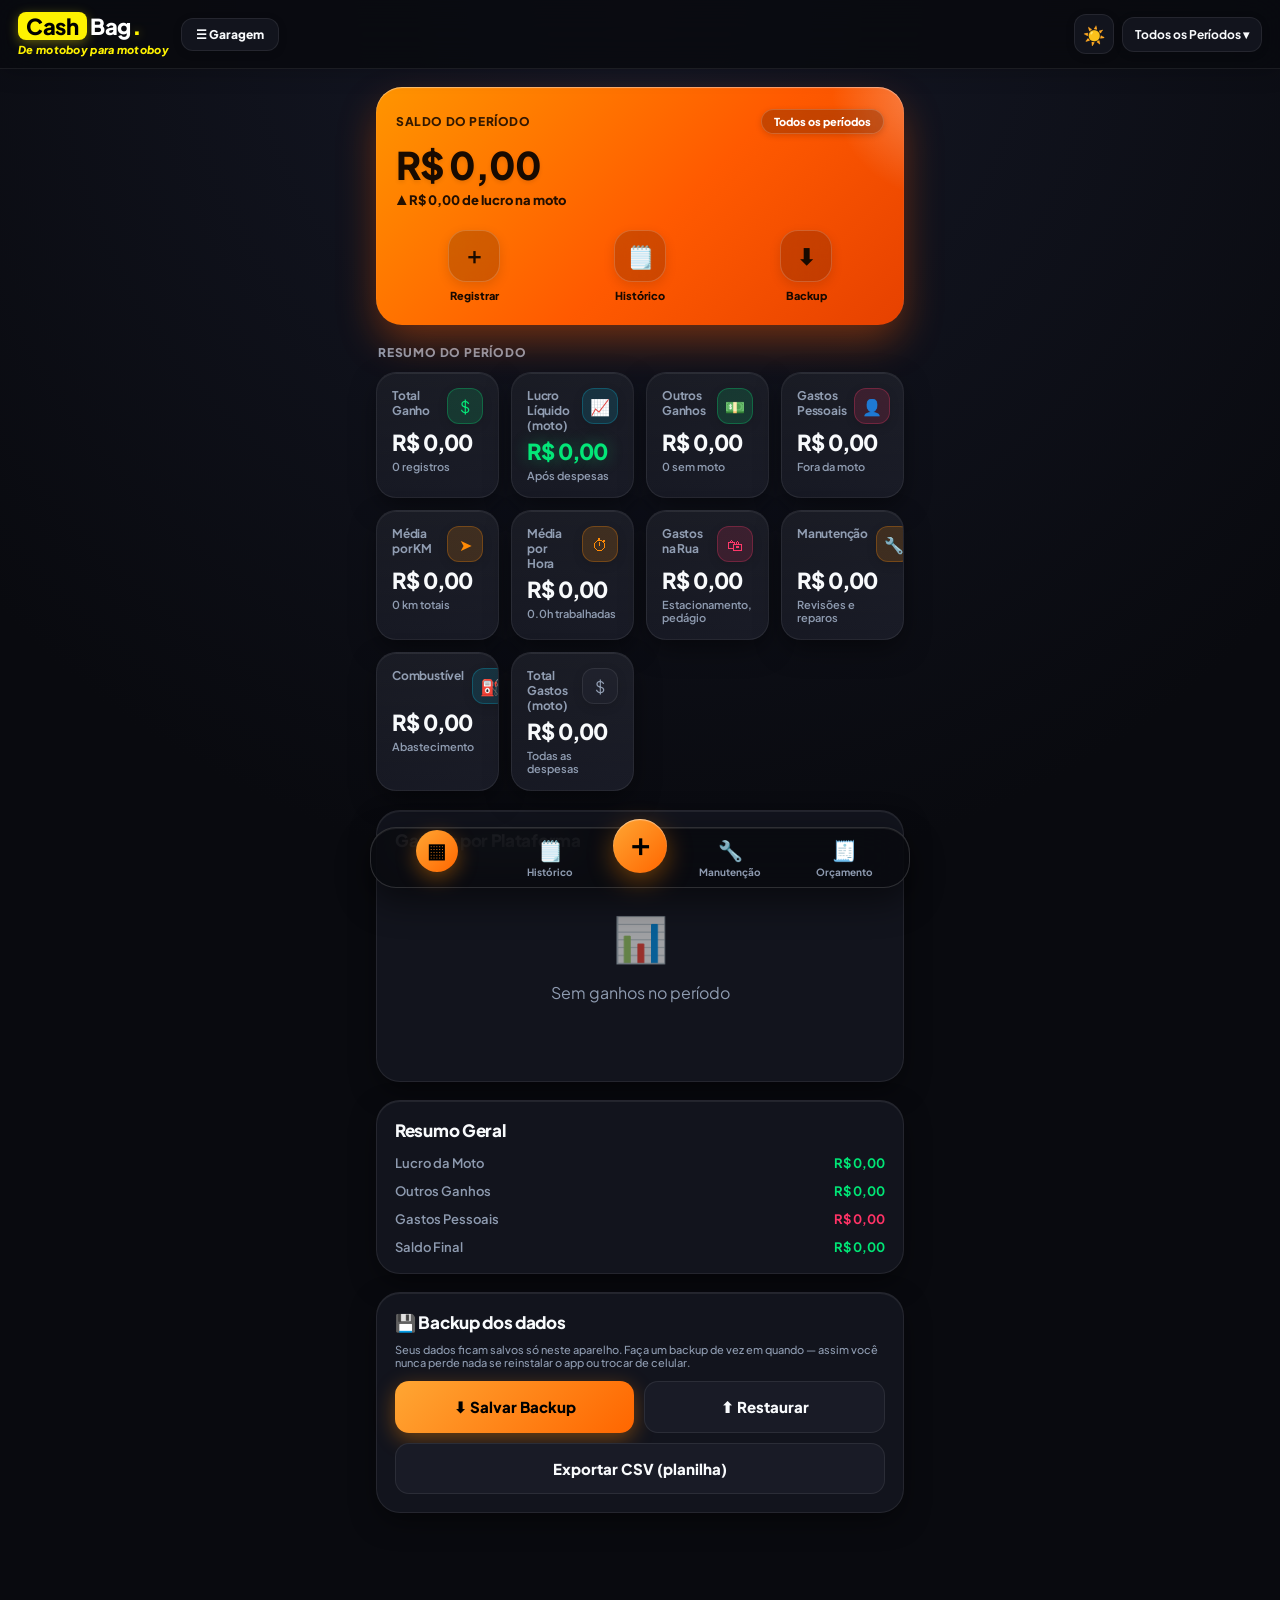
<file: index.html>
<!DOCTYPE html>
<html lang="pt-BR">
<head>
  <meta charset="UTF-8" />
  <meta name="viewport" content="width=device-width, initial-scale=1.0, maximum-scale=1.0, user-scalable=no, viewport-fit=cover" />
  <meta name="theme-color" content="#000000" />
  <meta name="apple-mobile-web-app-capable" content="yes" />
  <meta name="apple-mobile-web-app-status-bar-style" content="black" />
  <meta name="apple-mobile-web-app-title" content="CashBag" />
  <meta name="description" content="Motoboy Dashboard — controle de gastos da moto, ganhos, manutenção e orçamentos. Funciona offline." />
  <link rel="manifest" href="manifest.webmanifest" />
  <link rel="apple-touch-icon" href="icons/apple-touch-icon.png" />
  <link rel="icon" type="image/png" href="icons/icon-192.png" />
  <link rel="preconnect" href="https://fonts.googleapis.com">
  <link rel="preconnect" href="https://fonts.gstatic.com" crossorigin>
  <link href="https://fonts.googleapis.com/css2?family=Plus+Jakarta+Sans:wght@400;500;600;700;800;900&display=swap" rel="stylesheet">
  <link rel="stylesheet" href="css/style.css" />
  <title>CashBag — Motoboy Dashboard</title>
</head>
<body>
  <!-- Topo / cabeçalho do app -->
  <header class="app-header">
    <div class="header-left">
      <div class="brand" id="brandBtn" role="button" tabindex="0" title="Ir para o Painel">
        <div class="logohub">
          <span class="cash cash-box">Cash</span><span class="bag bag-text">Bag</span><span class="logo-dot">.</span>
        </div>
        <span class="brand-sub">De motoboy para motoboy</span>
      </div>
      <button id="menuBtn" class="menu-btn" type="button" aria-label="Abrir Garagem">☰ Garagem</button>
    </div>
    <div class="header-actions">
      <button id="themeBtn" class="icon-btn" type="button" aria-label="Alternar tema">🌙</button>
      <button id="periodoBtn" class="periodo-btn" type="button">
        <span id="periodoLabel">Todos os Períodos</span> ▾
      </button>
    </div>
  </header>

  <!-- Conteúdo das telas -->
  <main id="view" class="view"></main>

  <!-- Navegação inferior (mobile) -->
  <nav class="tabbar">
    <span class="tab-indicator"></span>
    <button class="tab active" data-route="painel">
      <span class="tab-ico">▦</span><span>Painel</span>
    </button>
    <button class="tab" data-route="historico">
      <span class="tab-ico">🗒️</span><span>Histórico</span>
    </button>
    <button class="tab tab-add" data-route="novo">
      <span class="tab-add-circle">＋</span>
    </button>
    <button class="tab" data-route="manutencao">
      <span class="tab-ico">🔧</span><span>Manutenção</span>
    </button>
    <button class="tab" data-route="orcamento">
      <span class="tab-ico">🧾</span><span>Orçamento</span>
    </button>
  </nav>

  <!-- Container de modais / toasts -->
  <div id="modalRoot"></div>
  <div id="toast" class="toast"></div>

  <script src="js/app.js"></script>
</body>
</html>
</file>
<file: css/style.css>
/* ===== CashBag — Motoboy Dashboard ===== */
/* Estética moderna, fluida e de alto contraste (sem tons pastéis) */
@import url('https://fonts.googleapis.com/css2?family=Plus+Jakarta+Sans:wght@400;500;600;700;800;900&display=swap');

:root {
  /* Cores vibrantes e saturadas (Ultra-modern / Cyber-Fintech) */
  --accent: #FF8800;
  --accent-light: #FFA633;
  --accent-press: #E66A00;
  --accent-gradient: linear-gradient(135deg, #FFA633 0%, #FF6600 100%);
  --accent-bg: rgba(255, 136, 0, 0.16);
  --accent-glow: rgba(255, 136, 0, 0.4);

  --green: #00E676;
  --green-light: #69F0AE;
  --green-gradient: linear-gradient(135deg, #00E676 0%, #00B359 100%);
  --green-bg: rgba(0, 230, 118, 0.14);
  --green-glow: rgba(0, 230, 118, 0.35);

  --red: #FF3366;
  --red-light: #FF6688;
  --red-gradient: linear-gradient(135deg, #FF3366 0%, #D81B60 100%);
  --red-bg: rgba(255, 51, 102, 0.14);
  --red-glow: rgba(255, 51, 102, 0.35);

  --blue: #00B4D8;
  --blue-gradient: linear-gradient(135deg, #38BDF8 0%, #0284C7 100%);
  --blue-bg: rgba(0, 180, 216, 0.14);
  --blue-glow: rgba(0, 180, 216, 0.35);

  --purple: #A855F7;
  --purple-bg: rgba(168, 85, 247, 0.14);

  /* Superfícies DARK — Preto Obsidian profundo e translúcido */
  --bg: #090A0F;
  --bg-gradient: radial-gradient(circle at 50% 0%, #151826 0%, #090A0F 80%);
  --bg-header: rgba(9, 10, 15, 0.85);
  --card: #12141D;
  --card-2: #191B26;
  --card-highlight: rgba(255, 255, 255, 0.05);
  --card-shadow: 0 10px 28px -4px rgba(0, 0, 0, 0.5), inset 0 1px 0 rgba(255, 255, 255, 0.07);
  --card-shadow-hover: 0 16px 36px -4px rgba(0, 0, 0, 0.65), 0 0 20px rgba(255, 136, 0, 0.12), inset 0 1px 0 rgba(255, 255, 255, 0.12);

  --ink: #F8FAFC;
  --muted: #8E9BB0;
  --line: rgba(255, 255, 255, 0.08);
  --line-strong: rgba(255, 255, 255, 0.15);

  --radius: 18px;
  --radius-sm: 12px;
  --radius-lg: 24px;
  --safe-top: env(safe-area-inset-top, 0px);
  --safe-bottom: env(safe-area-inset-bottom, 0px);
  
  /* Curvas físicas para animações fluidas */
  --spring: cubic-bezier(0.34, 1.4, 0.64, 1);
  --smooth: cubic-bezier(0.16, 1, 0.3, 1);
}

[data-theme="light"] {
  --accent: #FF7700;
  --accent-light: #FF9433;
  --accent-press: #E66000;
  --accent-gradient: linear-gradient(135deg, #FF9433 0%, #FF6000 100%);
  --accent-bg: rgba(255, 119, 0, 0.12);
  --accent-glow: rgba(255, 119, 0, 0.25);

  --green: #059669;
  --green-light: #10B981;
  --green-gradient: linear-gradient(135deg, #10B981 0%, #059669 100%);
  --green-bg: rgba(16, 185, 129, 0.12);
  --green-glow: rgba(16, 185, 129, 0.25);

  --red: #E11D48;
  --red-light: #F43F5E;
  --red-gradient: linear-gradient(135deg, #F43F5E 0%, #BE123C 100%);
  --red-bg: rgba(225, 29, 72, 0.1);
  --red-glow: rgba(225, 29, 72, 0.25);

  --blue: #0284C7;
  --blue-gradient: linear-gradient(135deg, #0EA5E9 0%, #0369A1 100%);
  --blue-bg: rgba(2, 132, 199, 0.1);
  --blue-glow: rgba(2, 132, 199, 0.25);

  --bg: #F3F5F9;
  --bg-gradient: radial-gradient(circle at 50% 0%, #FFFFFF 0%, #F3F5F9 85%);
  --bg-header: rgba(255, 255, 255, 0.88);
  --card: #FFFFFF;
  --card-2: #F8FAFC;
  --card-highlight: rgba(0, 0, 0, 0.02);
  --card-shadow: 0 8px 24px -4px rgba(15, 23, 42, 0.08), inset 0 1px 0 rgba(255, 255, 255, 1);
  --card-shadow-hover: 0 14px 32px -4px rgba(15, 23, 42, 0.14), 0 0 20px rgba(255, 119, 0, 0.12);

  --ink: #0B132B;
  --muted: #5A6A85;
  --line: rgba(0, 0, 0, 0.08);
  --line-strong: rgba(0, 0, 0, 0.15);
}

/* Reset & Base */
* {
  box-sizing: border-box;
  -webkit-tap-highlight-color: transparent;
}
html, body {
  margin: 0;
  padding: 0;
}
body {
  font-family: 'Plus Jakarta Sans', -apple-system, BlinkMacSystemFont, "Segoe UI", Roboto, sans-serif;
  background: var(--bg);
  background-image: var(--bg-gradient);
  background-attachment: fixed;
  color: var(--ink);
  -webkit-font-smoothing: antialiased;
  -moz-osx-font-smoothing: grayscale;
  padding-bottom: calc(96px + var(--safe-bottom));
  transition: background .25s ease, color .25s ease;
  min-height: 100vh;
}
button {
  font-family: inherit;
  cursor: pointer;
  border: none;
  background: none;
  color: inherit;
  user-select: none;
}
input, select, textarea {
  font-family: inherit;
  font-size: 16px; /* evita zoom no iOS */
}

/* ---- Header / Logo CashBag ---- */
.app-header {
  position: sticky;
  top: 0;
  z-index: 25;
  display: flex;
  align-items: center;
  justify-content: space-between;
  gap: 10px;
  padding: calc(12px + var(--safe-top)) 18px 12px;
  background: var(--bg-header);
  backdrop-filter: blur(20px);
  -webkit-backdrop-filter: blur(20px);
  border-bottom: 1px solid var(--line);
  box-shadow: 0 4px 20px rgba(0, 0, 0, 0.2);
  transition: background .2s, border-color .2s;
}
.header-left {
  display: flex;
  align-items: center;
  gap: 12px;
  min-width: 0;
}
.brand {
  display: flex;
  flex-direction: column;
  gap: 2px;
  min-width: 0;
  cursor: pointer;
  user-select: none;
  transition: transform .2s var(--spring), opacity .2s ease;
}
.brand:hover {
  transform: translateY(-1px);
  opacity: 0.95;
}
.brand:active {
  transform: scale(0.96);
}
.logohub {
  display: inline-flex;
  align-items: center;
  gap: 0;
  font-weight: 900;
  font-size: 22px;
  line-height: 1;
  letter-spacing: -0.4px;
}
.logohub .cash-box, .logohub .cash {
  background: #FEF200;
  color: #000000;
  padding: 3px 8px;
  border-radius: 8px;
  font-weight: 900;
  letter-spacing: -0.3px;
  box-shadow: 0 3px 12px rgba(254, 242, 0, 0.35);
  display: inline-flex;
  align-items: center;
  justify-content: center;
}
.logohub .bag-text, .logohub .bag {
  color: #FFFFFF;
  font-weight: 900;
  letter-spacing: -0.3px;
  margin-left: 3px;
  transition: color .2s;
}
[data-theme="light"] .logohub .bag-text, [data-theme="light"] .logohub .bag {
  color: #0B132B;
}
.logohub .logo-dot {
  color: #FEF200;
  font-weight: 900;
  font-size: 24px;
  line-height: 0.8;
  margin-left: 1px;
  text-shadow: 0 0 10px rgba(254, 242, 0, 0.45);
}
.brand-sub {
  font-size: 11px;
  color: #FEF200;
  font-weight: 800;
  font-style: italic;
  letter-spacing: 0.3px;
  margin-top: 1px;
}
[data-theme="light"] .brand-sub {
  color: #D97706;
}
.menu-btn {
  display: inline-flex;
  align-items: center;
  gap: 6px;
  background: var(--card);
  border: 1px solid var(--line);
  border-radius: 12px;
  padding: 8px 14px;
  font-size: 12px;
  font-weight: 800;
  color: var(--ink);
  box-shadow: 0 2px 8px rgba(0, 0, 0, 0.15);
  transition: transform .22s var(--spring), border-color .22s ease, box-shadow .22s ease;
}
.menu-btn:hover {
  border-color: var(--accent);
  color: var(--accent);
  transform: translateY(-1px);
  box-shadow: 0 4px 14px var(--accent-bg);
}
.menu-btn:active {
  transform: scale(0.94);
}

.header-actions {
  display: flex;
  align-items: center;
  gap: 8px;
  flex: none;
}
.icon-btn {
  width: 40px;
  height: 40px;
  border-radius: 12px;
  border: 1px solid var(--line);
  background: var(--card);
  font-size: 18px;
  display: grid;
  place-items: center;
  box-shadow: 0 2px 8px rgba(0, 0, 0, 0.15);
  transition: transform .22s var(--spring), border-color .22s ease;
}
.icon-btn:hover {
  border-color: var(--accent);
  transform: scale(1.06);
}
.icon-btn:active {
  transform: scale(0.92);
}
.periodo-btn {
  background: var(--card);
  border: 1px solid var(--line);
  border-radius: 12px;
  padding: 9px 12px;
  font-size: 12px;
  font-weight: 700;
  color: var(--ink);
  white-space: nowrap;
  box-shadow: 0 2px 8px rgba(0, 0, 0, 0.15);
  transition: transform .22s var(--spring), border-color .22s ease;
}
.periodo-btn:hover {
  border-color: var(--accent);
  transform: translateY(-1px);
}
.periodo-btn:active {
  transform: scale(0.95);
}

/* ---- View ---- */
.view {
  padding: 18px 16px 28px;
  max-width: 560px;
  margin: 0 auto;
}
.view.enter {
  animation: viewEnter .36s var(--spring);
}
@keyframes viewEnter {
  from {
    opacity: 0;
    transform: translateX(var(--enter-x, 20px)) scale(0.98);
  }
  to {
    opacity: 1;
    transform: none;
  }
}
.page-title {
  font-size: 28px;
  font-weight: 900;
  letter-spacing: -0.8px;
  margin: 4px 0 2px;
}
.page-sub {
  color: var(--muted);
  font-size: 13px;
  font-weight: 500;
  margin: 0 0 18px;
}

/* ---- Hero Card (Destaque Principal) ---- */
.hero {
  position: relative;
  background: linear-gradient(135deg, #FF9500 0%, #FF5A00 55%, #E64100 100%);
  border-radius: 26px;
  padding: 22px 20px 22px;
  color: #180A00;
  margin-bottom: 20px;
  box-shadow: 0 18px 40px -4px rgba(255, 90, 0, 0.42), inset 0 1px 1px rgba(255, 255, 255, 0.45);
  overflow: hidden;
  animation: heroIn .5s var(--smooth);
  transition: transform .3s var(--spring), box-shadow .3s ease;
}
.hero::before {
  content: '';
  position: absolute;
  top: -50%;
  right: -30%;
  width: 240px;
  height: 240px;
  background: radial-gradient(circle, rgba(255, 255, 255, 0.35) 0%, transparent 65%);
  pointer-events: none;
  border-radius: 50%;
}
.hero:hover {
  transform: translateY(-2px);
  box-shadow: 0 22px 46px -4px rgba(255, 90, 0, 0.52), inset 0 1px 1px rgba(255, 255, 255, 0.6);
}
@keyframes heroIn {
  from {
    opacity: 0;
    transform: translateY(12px) scale(0.96);
  }
  to {
    opacity: 1;
    transform: none;
  }
}
.hero-top {
  display: flex;
  justify-content: space-between;
  align-items: center;
}
.hero-label {
  font-size: 12px;
  font-weight: 800;
  letter-spacing: 0.6px;
  text-transform: uppercase;
  opacity: 0.88;
}
.hero-chip {
  font-size: 11px;
  font-weight: 800;
  background: rgba(0, 0, 0, 0.22);
  padding: 5px 12px;
  border-radius: 999px;
  backdrop-filter: blur(8px);
  -webkit-backdrop-filter: blur(8px);
  color: #fff;
  border: 1px solid rgba(255, 255, 255, 0.18);
  box-shadow: 0 2px 6px rgba(0, 0, 0, 0.15);
}
.hero-value {
  font-size: 38px;
  font-weight: 900;
  letter-spacing: -1.2px;
  margin: 12px 0 4px;
  text-shadow: 0 2px 4px rgba(0, 0, 0, 0.1);
  line-height: 1;
}
.hero-change {
  font-size: 13px;
  font-weight: 800;
  opacity: 0.95;
  display: inline-flex;
  align-items: center;
  gap: 4px;
}
.hero-actions {
  display: flex;
  gap: 10px;
  margin-top: 20px;
}
.qbtn {
  flex: 1;
  display: flex;
  flex-direction: column;
  align-items: center;
  gap: 7px;
  font-size: 11px;
  font-weight: 800;
  color: #180A00;
  cursor: pointer;
}
.q-ico {
  width: 52px;
  height: 52px;
  border-radius: 18px;
  background: rgba(0, 0, 0, 0.18);
  backdrop-filter: blur(10px);
  -webkit-backdrop-filter: blur(10px);
  border: 1px solid rgba(255, 255, 255, 0.18);
  display: grid;
  place-items: center;
  font-size: 22px;
  box-shadow: 0 4px 12px rgba(0, 0, 0, 0.12);
  transition: transform .25s var(--spring), background .25s ease;
}
.qbtn:hover .q-ico {
  transform: translateY(-3px) scale(1.08);
  background: rgba(0, 0, 0, 0.28);
}
.qbtn:active .q-ico {
  transform: scale(0.92);
}

/* ---- Cards de Métrica ---- */
.block-title {
  font-size: 12px;
  font-weight: 800;
  color: var(--muted);
  margin: 10px 2px 12px;
  text-transform: uppercase;
  letter-spacing: 0.8px;
}
.metrics {
  display: grid;
  grid-template-columns: 1fr 1fr;
  gap: 12px;
}
.metric {
  background: linear-gradient(155deg, var(--card) 0%, var(--card-2) 100%);
  border: 1px solid var(--line);
  border-radius: 20px;
  padding: 15px;
  display: flex;
  flex-direction: column;
  gap: 6px;
  box-shadow: var(--card-shadow);
  transition: transform .28s var(--spring), box-shadow .28s ease, border-color .28s ease;
  position: relative;
  overflow: hidden;
  animation: cardIn .4s var(--smooth) both;
}
.metric::after {
  content: '';
  position: absolute;
  inset: 0;
  border-radius: 20px;
  background: linear-gradient(180deg, rgba(255, 255, 255, 0.03) 0%, transparent 100%);
  pointer-events: none;
}
.metric:hover {
  transform: translateY(-4px) scale(1.02);
  box-shadow: var(--card-shadow-hover);
  border-color: var(--line-strong);
}
.metric:active {
  transform: scale(0.97);
}
.metric .top {
  display: flex;
  justify-content: space-between;
  align-items: flex-start;
  gap: 8px;
}
.metric .label {
  font-size: 12px;
  color: var(--muted);
  font-weight: 700;
  letter-spacing: -0.2px;
}
.metric .ico {
  width: 36px;
  height: 36px;
  border-radius: 12px;
  display: grid;
  place-items: center;
  font-size: 16px;
  flex: none;
  transition: transform .3s var(--spring);
  box-shadow: 0 3px 10px rgba(0, 0, 0, 0.15);
}
.metric:hover .ico {
  transform: scale(1.15) rotate(-5deg);
}
.metric .value {
  font-size: 22px;
  font-weight: 900;
  letter-spacing: -0.8px;
  line-height: 1.1;
}
.metric .hint {
  font-size: 11px;
  color: var(--muted);
  font-weight: 600;
}
.metric.full {
  grid-column: 1 / -1;
}

/* Ícones com Cores Saturadas */
.ico.g { background: var(--green-bg); color: var(--green); border: 1px solid rgba(0, 230, 118, 0.28); }
.ico.b { background: var(--blue-bg); color: var(--blue); border: 1px solid rgba(0, 180, 216, 0.28); }
.ico.p { background: var(--accent-bg); color: var(--accent); border: 1px solid rgba(255, 136, 0, 0.28); }
.ico.a { background: var(--accent-bg); color: var(--accent); border: 1px solid rgba(255, 136, 0, 0.28); }
.ico.r { background: var(--red-bg); color: var(--red); border: 1px solid rgba(255, 51, 102, 0.28); }
.ico.s { background: var(--card-2); color: var(--muted); border: 1px solid var(--line); }

.value.neg { color: var(--red); text-shadow: 0 0 16px var(--red-glow); }
.value.pos { color: var(--green); text-shadow: 0 0 16px var(--green-glow); }

/* Animação escalonada dos cards */
.metrics .metric:nth-child(1) { animation-delay: .02s; }
.metrics .metric:nth-child(2) { animation-delay: .05s; }
.metrics .metric:nth-child(3) { animation-delay: .08s; }
.metrics .metric:nth-child(4) { animation-delay: .11s; }
.metrics .metric:nth-child(5) { animation-delay: .14s; }
.metrics .metric:nth-child(6) { animation-delay: .17s; }
.metrics .metric:nth-child(n+7) { animation-delay: .20s; }
@keyframes cardIn {
  from {
    opacity: 0;
    transform: translateY(14px) scale(0.97);
  }
  to {
    opacity: 1;
    transform: none;
  }
}

/* ---- Seções & Gráficos ---- */
.section {
  background: var(--card);
  border: 1px solid var(--line);
  border-radius: var(--radius-lg);
  padding: 18px;
  margin-top: 18px;
  box-shadow: var(--card-shadow);
  transition: box-shadow .25s ease, border-color .25s ease;
}
.section h3 {
  margin: 0 0 14px;
  font-size: 17px;
  font-weight: 800;
  letter-spacing: -0.3px;
}
.section-head {
  display: flex;
  align-items: center;
  justify-content: space-between;
  margin-bottom: 12px;
}

.bars {
  display: flex;
  flex-direction: column;
  gap: 12px;
  margin-top: 10px;
}
.bar-row {
  display: flex;
  flex-direction: column;
  gap: 6px;
}
.bar-row .bl {
  display: flex;
  justify-content: space-between;
  font-size: 13px;
  font-weight: 700;
  color: var(--ink);
}
.bar-row .bl span {
  color: var(--muted);
  font-weight: 600;
}
.bar-track {
  height: 12px;
  background: var(--card-2);
  border-radius: 999px;
  overflow: hidden;
  border: 1px solid var(--line);
  position: relative;
}
.bar-fill {
  height: 100%;
  border-radius: 999px;
  background: var(--accent-gradient);
  transition: width .6s var(--spring);
  box-shadow: 0 0 10px var(--accent-glow);
}

/* ---- Formulários & Inputs ---- */
.field {
  margin-bottom: 16px;
}
.field label {
  display: block;
  font-size: 13px;
  font-weight: 700;
  margin-bottom: 7px;
  letter-spacing: -0.2px;
}
.field .req {
  color: var(--red);
}
.input, select, textarea {
  width: 100%;
  padding: 14px 14px;
  border: 1px solid var(--line);
  border-radius: 14px;
  background: var(--card-2);
  color: var(--ink);
  outline: none;
  font-weight: 600;
  transition: border-color .22s ease, box-shadow .22s ease, transform .22s ease;
}
.input::placeholder, textarea::placeholder {
  color: var(--muted);
  font-weight: 500;
}
.input:focus, select:focus, textarea:focus {
  border-color: var(--accent);
  box-shadow: 0 0 0 3px var(--accent-bg), 0 4px 16px rgba(0, 0, 0, 0.2);
  transform: translateY(-1px);
}
textarea {
  min-height: 88px;
  resize: vertical;
}
.row2 { display: grid; grid-template-columns: 1fr 1fr; gap: 10px; }
.row3 { display: grid; grid-template-columns: 1fr 1fr 1fr; gap: 10px; }
.hintline {
  font-size: 11px;
  color: var(--muted);
  margin-top: 6px;
  font-weight: 500;
}

.block {
  border-radius: 16px;
  padding: 16px;
  margin-bottom: 16px;
  border: 1px solid var(--line);
  box-shadow: var(--card-shadow);
  transition: border-color .2s;
}
.block.green { background: var(--green-bg); border-color: rgba(0, 230, 118, 0.3); }
.block.blue  { background: var(--blue-bg);  border-color: rgba(0, 180, 216, 0.3); }
.block.red   { background: var(--red-bg);   border-color: rgba(255, 51, 102, 0.3); }
.block.amber { background: var(--accent-bg); border-color: rgba(255, 136, 0, 0.3); }
.block h4 {
  margin: 0 0 12px;
  font-size: 15px;
  font-weight: 800;
  display: flex;
  align-items: center;
  gap: 8px;
}

.plat-row {
  display: flex;
  gap: 8px;
  margin-bottom: 10px;
}
.plat-row select, .plat-row .pcustom { flex: 1; min-width: 0; }
.plat-row .pval { width: 120px; flex: none; }
.plat-row .del {
  width: 44px;
  border: 1px solid var(--line);
  border-radius: 12px;
  background: var(--card-2);
  color: var(--red);
  font-size: 18px;
  flex: none;
  transition: transform .2s var(--spring), background .2s;
}
.plat-row .del:hover { background: var(--red-bg); transform: scale(1.05); }
.plat-row .del:active { transform: scale(0.92); }

.add-line {
  width: 100%;
  padding: 13px;
  border: 1.5px dashed var(--accent);
  border-radius: 14px;
  background: var(--accent-bg);
  color: var(--accent);
  font-weight: 800;
  margin-bottom: 12px;
  transition: transform .2s var(--spring), background .2s;
}
.add-line:hover {
  transform: translateY(-1px);
  filter: brightness(1.1);
}
.add-line:active { transform: scale(0.97); }

.total-line {
  display: flex;
  justify-content: space-between;
  align-items: center;
  font-weight: 800;
  padding-top: 10px;
  border-top: 1px solid var(--line);
}
.total-line .v {
  color: var(--green);
  font-size: 22px;
  font-weight: 900;
}

/* Radios / Segment */
.seg {
  display: flex;
  flex-wrap: wrap;
  gap: 8px;
}
.seg label {
  flex: 1;
  min-width: 46%;
  border: 1px solid var(--line);
  border-radius: 14px;
  padding: 12px;
  font-size: 13px;
  text-align: center;
  background: var(--card-2);
  font-weight: 700;
  color: var(--muted);
  cursor: pointer;
  transition: all .2s var(--spring);
}
.seg label:hover {
  border-color: var(--line-strong);
  color: var(--ink);
}
.seg input { display: none; }
.seg label:has(input:checked) {
  border-color: var(--accent);
  background: var(--accent-bg);
  color: var(--accent);
  box-shadow: 0 4px 14px var(--accent-bg);
  transform: translateY(-1px);
}

/* Botões Modernos e Fluidos */
.btn {
  display: inline-flex;
  align-items: center;
  justify-content: center;
  gap: 8px;
  padding: 15px 18px;
  border-radius: 14px;
  font-weight: 800;
  font-size: 15px;
  width: 100%;
  cursor: pointer;
  transition: transform .22s var(--spring), box-shadow .22s ease, filter .22s ease;
}
.btn:hover {
  transform: translateY(-2px);
  filter: brightness(1.06);
}
.btn:active {
  transform: scale(0.96) translateY(1px);
}
.btn.primary {
  background: var(--accent-gradient);
  color: #000;
  box-shadow: 0 6px 20px var(--accent-glow);
}
.btn.green {
  background: var(--green-gradient);
  color: #000;
  box-shadow: 0 6px 20px var(--green-glow);
}
.btn.danger {
  background: var(--red-gradient);
  color: #fff;
  box-shadow: 0 6px 20px var(--red-glow);
}
.btn.ghost {
  background: var(--card-2);
  border: 1px solid var(--line);
  color: var(--ink);
}
.btn.ghost:hover {
  border-color: var(--muted);
}
.btn-row {
  display: flex;
  gap: 10px;
  margin-top: 10px;
}

/* Toggle Tipo de Registro */
.toggle2 {
  display: flex;
  background: var(--card-2);
  border-radius: 16px;
  padding: 5px;
  margin-bottom: 20px;
  gap: 5px;
  border: 1px solid var(--line);
}
.toggle2 button {
  flex: 1;
  padding: 12px 6px;
  border-radius: 12px;
  font-weight: 800;
  color: var(--muted);
  font-size: 13px;
  transition: all .25s var(--spring);
}
.toggle2 button:hover {
  color: var(--ink);
}
.toggle2 button.on {
  background: var(--card);
  box-shadow: 0 4px 14px rgba(0, 0, 0, 0.28);
}
.toggle2 button.on.moto {
  color: var(--accent);
  border: 1px solid var(--accent-bg);
}
.toggle2 button.on.ganho {
  color: var(--green);
  border: 1px solid var(--green-bg);
}
.toggle2 button.on.gasto {
  color: var(--red);
  border: 1px solid var(--red-bg);
}
.toggle2 button.on.pessoal {
  color: var(--blue);
  border: 1px solid var(--blue-bg);
}
.linkbtn {
  font-size: 13px;
  color: var(--accent);
  font-weight: 800;
  transition: opacity .2s;
}
.linkbtn:hover { opacity: 0.8; }

/* ---- Histórico ---- */
.search {
  position: relative;
  margin-bottom: 14px;
}
.search input {
  padding-left: 42px;
}
.search .mag {
  position: absolute;
  left: 14px;
  top: 50%;
  transform: translateY(-50%);
  color: var(--muted);
  font-size: 16px;
}
.filters {
  display: flex;
  gap: 8px;
  margin-bottom: 16px;
  overflow-x: auto;
  padding-bottom: 4px;
}
.chip {
  white-space: nowrap;
  padding: 8px 16px;
  border-radius: 999px;
  border: 1px solid var(--line);
  background: var(--card);
  font-size: 13px;
  font-weight: 700;
  color: var(--muted);
  box-shadow: 0 2px 6px rgba(0, 0, 0, 0.1);
  transition: all .22s var(--spring);
}
.chip:hover {
  border-color: var(--muted);
  color: var(--ink);
}
.chip.on {
  background: var(--accent-gradient);
  color: #000;
  border-color: transparent;
  box-shadow: 0 4px 14px var(--accent-glow);
  transform: translateY(-1px);
}

.rec {
  background: linear-gradient(160deg, var(--card) 0%, var(--card-2) 100%);
  border: 1px solid var(--line);
  border-radius: var(--radius);
  padding: 16px;
  margin-bottom: 14px;
  border-left: 5px solid var(--line);
  position: relative;
  box-shadow: var(--card-shadow);
  transition: transform .26s var(--spring), box-shadow .26s ease, border-color .26s ease;
  animation: recIn .38s var(--smooth) both;
}
.rec:hover {
  transform: translateY(-3px) scale(1.01);
  box-shadow: var(--card-shadow-hover);
}
.rec.moto    { border-left-color: var(--accent); }
.rec.ganho   { border-left-color: var(--green); }
.rec.pessoal { border-left-color: var(--blue); }
.rec .rhead {
  display: flex;
  justify-content: space-between;
  align-items: center;
  margin-bottom: 12px;
}
.rec .date {
  display: flex;
  align-items: center;
  gap: 8px;
  font-weight: 800;
  font-size: 15px;
  letter-spacing: -0.3px;
}
.badge {
  font-size: 11px;
  font-weight: 800;
  letter-spacing: 0.4px;
  padding: 5px 11px;
  border-radius: 999px;
  color: #000;
  box-shadow: 0 2px 8px rgba(0, 0, 0, 0.15);
}
.badge.moto    { background: var(--accent-gradient); }
.badge.ganho   { background: var(--green-gradient); }
.badge.pessoal { background: var(--blue-gradient); color: #fff; }

.rgrid {
  display: grid;
  grid-template-columns: 1fr 1fr;
  gap: 12px;
}
.rgrid .it .k {
  font-size: 11px;
  color: var(--muted);
  display: flex;
  align-items: center;
  gap: 4px;
  font-weight: 600;
}
.rgrid .it .vv {
  font-weight: 900;
  font-size: 17px;
  margin-top: 2px;
}
.vv.green  { color: var(--green); }
.vv.red    { color: var(--red); }
.vv.blue   { color: var(--blue); }
.vv.accent { color: var(--accent); }

.meta {
  display: flex;
  flex-wrap: wrap;
  gap: 14px;
  margin-top: 12px;
  font-size: 12px;
  color: var(--muted);
  font-weight: 600;
}
.obs {
  margin-top: 12px;
  font-size: 12px;
  color: var(--muted);
  background: var(--card-2);
  border-radius: 12px;
  padding: 10px 12px;
  border: 1px solid var(--line);
}
.rec-actions {
  display: flex;
  gap: 16px;
  justify-content: flex-end;
  margin-top: 14px;
  border-top: 1px solid var(--line);
  padding-top: 12px;
  flex-wrap: wrap;
}
.rec-actions button {
  font-size: 13px;
  font-weight: 700;
  color: var(--muted);
  display: flex;
  align-items: center;
  gap: 5px;
  transition: transform .2s var(--spring), color .2s;
}
.rec-actions button:hover { transform: scale(1.05); }
.rec-actions .ed { color: var(--accent); }
.rec-actions .rm { color: var(--red); }

@keyframes recIn {
  from {
    opacity: 0;
    transform: translateY(14px) scale(0.98);
  }
  to {
    opacity: 1;
    transform: none;
  }
}
.rec:nth-child(1) { animation-delay: .02s; }
.rec:nth-child(2) { animation-delay: .05s; }
.rec:nth-child(3) { animation-delay: .08s; }
.rec:nth-child(4) { animation-delay: .11s; }
.rec:nth-child(5) { animation-delay: .14s; }
.rec:nth-child(n+6) { animation-delay: .17s; }

/* Empty state */
.empty {
  text-align: center;
  color: var(--muted);
  padding: 44px 16px;
}
.empty .big {
  font-size: 44px;
  opacity: 0.6;
  margin-bottom: 8px;
}

/* ---- Manutenção ---- */
.peca {
  background: linear-gradient(160deg, var(--card) 0%, var(--card-2) 100%);
  border: 1px solid var(--line);
  border-radius: var(--radius);
  padding: 16px;
  margin-bottom: 14px;
  box-shadow: var(--card-shadow);
  transition: transform .26s var(--spring), box-shadow .26s ease;
}
.peca:hover {
  transform: translateY(-3px);
  box-shadow: var(--card-shadow-hover);
  border-color: var(--line-strong);
}
.peca .ph {
  display: flex;
  justify-content: space-between;
  align-items: center;
  margin-bottom: 8px;
}
.peca .pname {
  font-weight: 900;
  font-size: 17px;
  letter-spacing: -0.3px;
}
.pill {
  font-size: 11px;
  font-weight: 800;
  padding: 5px 12px;
  border-radius: 999px;
  letter-spacing: 0.3px;
}
.pill.ok   { background: var(--green-bg);  color: var(--green);  border: 1px solid rgba(0, 230, 118, 0.3); }
.pill.warn { background: var(--accent-bg); color: var(--accent); border: 1px solid rgba(255, 136, 0, 0.3); }
.pill.end  { background: var(--card-2);    color: var(--muted);  border: 1px solid var(--line); }

.kmbar {
  height: 11px;
  background: var(--card-2);
  border-radius: 999px;
  overflow: hidden;
  margin: 10px 0;
  border: 1px solid var(--line);
  position: relative;
}
.kmbar i {
  display: block;
  height: 100%;
  background: var(--accent-gradient);
  border-radius: 999px;
  transition: width .6s var(--spring);
  box-shadow: 0 0 10px var(--accent-glow);
}
.kmbar i.warn { background: linear-gradient(90deg, #FF9500, #FF5500); }
.kmbar i.over { background: var(--red-gradient); box-shadow: 0 0 12px var(--red-glow); }
.pmeta {
  display: flex;
  justify-content: space-between;
  font-size: 12px;
  color: var(--muted);
  gap: 8px;
  font-weight: 600;
}

/* ---- Orçamento ---- */
.orc {
  background: linear-gradient(160deg, var(--card) 0%, var(--card-2) 100%);
  border: 1px solid var(--line);
  border-radius: var(--radius);
  padding: 16px;
  margin-bottom: 14px;
  box-shadow: var(--card-shadow);
  transition: transform .26s var(--spring), box-shadow .26s ease;
}
.orc:hover {
  transform: translateY(-3px);
  box-shadow: var(--card-shadow-hover);
  border-color: var(--line-strong);
}
.orc .oh {
  display: flex;
  justify-content: space-between;
  align-items: flex-start;
  gap: 8px;
}
.orc .cli {
  font-weight: 900;
  font-size: 16px;
}
.orc .val {
  font-weight: 900;
  color: var(--green);
  font-size: 20px;
  letter-spacing: -0.5px;
}
.status-row {
  display: flex;
  gap: 6px;
  margin-top: 12px;
}
.status-row button {
  flex: 1;
  font-size: 11px;
  font-weight: 800;
  padding: 8px 6px;
  border-radius: 10px;
  border: 1px solid var(--line);
  background: var(--card-2);
  color: var(--muted);
  cursor: pointer;
  transition: all .2s var(--spring);
}
.status-row button:hover {
  color: var(--ink);
  border-color: var(--muted);
}
.status-row button:active {
  transform: scale(0.95);
}
.status-row button.act-env.on {
  background: var(--blue-gradient);
  color: #fff;
  border-color: transparent;
  box-shadow: 0 3px 12px var(--blue-glow);
}
.status-row button.act-ace.on {
  background: var(--green-gradient);
  color: #000;
  border-color: transparent;
  box-shadow: 0 3px 12px var(--green-glow);
}
.status-row button.act-rec.on {
  background: var(--red-gradient);
  color: #fff;
  border-color: transparent;
  box-shadow: 0 3px 12px var(--red-glow);
}

/* ---- Tab Bar Flutuante & Moderna ---- */
.tabbar {
  position: fixed;
  left: 14px;
  right: 14px;
  bottom: calc(12px + var(--safe-bottom));
  z-index: 30;
  display: flex;
  align-items: center;
  justify-content: space-around;
  background: var(--bg-header);
  backdrop-filter: blur(24px);
  -webkit-backdrop-filter: blur(24px);
  border: 1px solid var(--line-strong);
  border-radius: 26px;
  padding: 8px 8px 8px;
  max-width: 540px;
  margin-inline: auto;
  box-shadow: 0 14px 34px rgba(0, 0, 0, 0.48), inset 0 1px 0 rgba(255, 255, 255, 0.08);
}
.tab {
  display: flex;
  flex-direction: column;
  align-items: center;
  gap: 3px;
  font-size: 10px;
  color: var(--muted);
  font-weight: 700;
  flex: 1;
  position: relative;
  z-index: 1;
  cursor: pointer;
  transition: color .25s ease;
}
.tab .tab-ico {
  font-size: 20px;
  transition: transform .3s var(--spring), color .25s ease;
}
.tab.active {
  color: var(--accent);
}
.tab:not(.tab-add).active > span:not(.tab-ico) {
  opacity: 0;
  transform: translateY(3px);
}
.tab > span:not(.tab-ico) {
  transition: opacity .2s ease, transform .2s ease;
}
.tab-add {
  flex: none;
}
.tab-add-circle {
  width: 54px;
  height: 54px;
  border-radius: 50%;
  background: var(--accent-gradient);
  color: #000;
  font-size: 30px;
  display: grid;
  place-items: center;
  margin-top: -24px;
  box-shadow: 0 8px 26px var(--accent-glow), inset 0 1px 1px rgba(255, 255, 255, 0.5);
  transition: transform .28s var(--spring), box-shadow .28s ease;
}
.tab.tab-add:hover .tab-add-circle {
  transform: scale(1.08);
  box-shadow: 0 10px 30px var(--accent-glow);
}
.tab.tab-add:active .tab-add-circle {
  transform: scale(0.92) rotate(45deg);
}

.tab-indicator {
  position: absolute;
  top: 4px;
  left: 0;
  width: 42px;
  height: 42px;
  border-radius: 50%;
  background: var(--accent-gradient);
  opacity: 0;
  pointer-events: none;
  z-index: 0;
  box-shadow: 0 6px 20px var(--accent-glow);
  transition: transform .42s var(--spring), opacity .25s ease;
}
.tab.active .tab-ico {
  transform: none;
  color: #000;
}

/* ---- Modais ---- */
.modal-bg {
  position: fixed;
  inset: 0;
  background: rgba(0, 0, 0, 0.65);
  backdrop-filter: blur(12px);
  -webkit-backdrop-filter: blur(12px);
  z-index: 50;
  display: flex;
  align-items: flex-end;
  justify-content: center;
  animation: bgFade .25s ease;
}
@keyframes bgFade {
  from { opacity: 0; }
  to { opacity: 1; }
}
.modal {
  background: var(--card);
  width: 100%;
  max-width: 560px;
  border-radius: 26px 26px 0 0;
  max-height: 92vh;
  overflow: auto;
  padding: 24px 20px calc(28px + var(--safe-bottom));
  animation: modalUp .36s var(--spring);
  border: 1px solid var(--line-strong);
  box-shadow: 0 -10px 40px rgba(0, 0, 0, 0.6);
}
@keyframes modalUp {
  from { transform: translateY(100%); }
  to { transform: none; }
}
.modal h3 {
  margin: 0 0 6px;
  font-size: 22px;
  font-weight: 900;
  letter-spacing: -0.5px;
}
.modal .msub {
  color: var(--muted);
  font-size: 13px;
  margin: 0 0 18px;
  font-weight: 500;
}
.sectitle {
  font-size: 12px;
  font-weight: 800;
  color: var(--muted);
  text-transform: uppercase;
  letter-spacing: 0.6px;
  margin: 20px 0 10px;
}

/* Toast Moderno */
.toast {
  position: fixed;
  bottom: calc(96px + var(--safe-bottom));
  left: 50%;
  transform: translateX(-50%) translateY(24px) scale(0.94);
  background: var(--accent-gradient);
  color: #000;
  padding: 13px 22px;
  border-radius: 14px;
  font-size: 14px;
  font-weight: 800;
  opacity: 0;
  pointer-events: none;
  transition: all .3s var(--spring);
  z-index: 60;
  max-width: 90%;
  box-shadow: 0 8px 24px var(--accent-glow);
}
.toast.show {
  opacity: 1;
  transform: translateX(-50%) translateY(0) scale(1);
}

/* ---- Popover de Período ---- */
.popover-bg {
  position: fixed;
  inset: 0;
  z-index: 45;
}
.popover {
  position: absolute;
  top: calc(var(--safe-top) + 64px);
  right: 16px;
  width: min(310px, calc(100vw - 32px));
  background: var(--card);
  backdrop-filter: blur(24px);
  -webkit-backdrop-filter: blur(24px);
  border: 1px solid var(--line-strong);
  border-radius: 20px;
  padding: 16px;
  box-shadow: 0 20px 50px rgba(0, 0, 0, 0.6);
  transform-origin: top right;
  opacity: 0;
  transform: scale(0.92) translateY(-8px);
  transition: opacity .2s ease, transform .25s var(--spring);
}
.popover-bg.show .popover {
  opacity: 1;
  transform: none;
}
.pop-title {
  font-weight: 800;
  font-size: 15px;
  margin-bottom: 12px;
}
.pop-chips {
  display: flex;
  gap: 8px;
  margin-bottom: 14px;
}
.pop-sub {
  font-size: 12px;
  color: var(--muted);
  font-weight: 700;
  margin: 6px 0 10px;
}

/* ---- Garagem (Menu Lateral Esquerdo) ---- */
.drawer-bg {
  position: fixed;
  inset: 0;
  background: rgba(0, 0, 0, 0.65);
  backdrop-filter: blur(10px);
  -webkit-backdrop-filter: blur(10px);
  z-index: 55;
  opacity: 0;
  transition: opacity .25s ease;
}
.drawer-bg.show {
  opacity: 1;
}
.drawer {
  position: absolute;
  left: 0;
  top: 0;
  bottom: 0;
  width: min(84%, 330px);
  background: var(--bg-header);
  backdrop-filter: blur(24px);
  -webkit-backdrop-filter: blur(24px);
  border-right: 1px solid var(--line-strong);
  padding: calc(var(--safe-top) + 24px) 20px calc(24px + var(--safe-bottom));
  display: flex;
  flex-direction: column;
  gap: 16px;
  overflow: auto;
  transform: translateX(-100%);
  transition: transform .32s var(--spring);
  box-shadow: 10px 0 40px rgba(0, 0, 0, 0.5);
}
.drawer-bg.show .drawer {
  transform: none;
}
.drawer-logo {
  display: inline-flex;
  align-items: center;
  gap: 0;
  font-weight: 900;
  font-size: 24px;
  cursor: pointer;
  user-select: none;
  transition: transform .2s var(--spring);
}
.drawer-logo:active {
  transform: scale(0.96);
}
.drawer-logo .cash-box, .drawer-logo .cash {
  background: #FEF200;
  color: #000000;
  padding: 3px 9px;
  border-radius: 8px;
  font-weight: 900;
  letter-spacing: -0.3px;
  box-shadow: 0 4px 14px rgba(254, 242, 0, 0.35);
}
.drawer-logo .bag-text, .drawer-logo .bag {
  color: var(--ink);
  font-weight: 900;
  margin-left: 3px;
}
.drawer-logo .logo-dot {
  color: #FEF200;
  font-weight: 900;
  font-size: 26px;
  line-height: 0.8;
  margin-left: 1px;
}
.drawer-head {
  border-bottom: 1px solid var(--line);
  padding-bottom: 14px;
}
.drawer-title {
  font-size: 16px;
  font-weight: 900;
  margin-top: 10px;
}
.drawer-sub {
  font-size: 12px;
  color: var(--muted);
  font-weight: 500;
}
.drawer-list {
  display: flex;
  flex-direction: column;
  gap: 10px;
  flex: 1;
}
.drawer-item {
  display: flex;
  align-items: center;
  gap: 12px;
  text-align: left;
  background: var(--card);
  border: 1px solid var(--line);
  border-radius: 16px;
  padding: 14px;
  box-shadow: var(--card-shadow);
  transition: transform .2s var(--spring), border-color .2s ease;
}
.drawer-item:hover {
  border-color: var(--accent);
  transform: translateX(4px);
}
.drawer-item:active {
  transform: scale(0.97);
}
.di-ico {
  width: 44px;
  height: 44px;
  border-radius: 14px;
  background: var(--accent-bg);
  display: grid;
  place-items: center;
  font-size: 20px;
  flex: none;
  box-shadow: 0 2px 8px var(--accent-glow);
}
.di-tx {
  display: flex;
  flex-direction: column;
  flex: 1;
  min-width: 0;
}
.di-tx strong {
  font-size: 14px;
  font-weight: 800;
}
.di-tx small {
  font-size: 11px;
  color: var(--muted);
  font-weight: 500;
}
.di-arrow {
  color: var(--muted);
  font-size: 22px;
  transition: transform .2s var(--spring);
}
.drawer-item:hover .di-arrow {
  transform: translateX(3px);
  color: var(--accent);
}
.drawer-soon {
  background: var(--card-2);
  border-radius: 16px;
  padding: 14px;
  border: 1px solid var(--line);
}
.ds-title {
  font-size: 11px;
  font-weight: 800;
  color: var(--muted);
  text-transform: uppercase;
  letter-spacing: 0.6px;
  margin-bottom: 8px;
}
.ds-tags {
  display: flex;
  flex-wrap: wrap;
  gap: 6px;
}
.ds-tags span {
  font-size: 11px;
  font-weight: 700;
  background: var(--card);
  border: 1px solid var(--line);
  border-radius: 999px;
  padding: 5px 10px;
  color: var(--muted);
}
.drawer-theme {
  background: var(--card);
  border: 1px solid var(--line);
  border-radius: 14px;
  padding: 13px;
  font-weight: 800;
  color: var(--ink);
  transition: transform .2s var(--spring);
}
.drawer-theme:hover { transform: translateY(-1px); }

/* ---- Metas & Hábitos ---- */
.back-btn {
  background: none;
  color: var(--accent);
  font-weight: 800;
  font-size: 14px;
  margin-bottom: 8px;
  padding: 4px 0;
  display: inline-flex;
  align-items: center;
  gap: 4px;
  transition: transform .2s var(--spring);
}
.back-btn:hover { transform: translateX(-3px); }
.hab {
  display: flex;
  align-items: center;
  gap: 12px;
  background: var(--card);
  border: 1px solid var(--line);
  border-radius: 16px;
  padding: 14px;
  margin-bottom: 10px;
  box-shadow: var(--card-shadow);
  transition: transform .2s var(--spring), border-color .2s ease;
}
.hab:hover {
  transform: translateY(-2px);
  border-color: var(--line-strong);
}
.hab:active {
  transform: scale(0.98);
}
.hab.done {
  border-color: var(--green);
  background: linear-gradient(150deg, var(--card) 0%, rgba(0, 230, 118, 0.06) 100%);
}
.hab-check {
  width: 42px;
  height: 42px;
  border-radius: 50%;
  border: 2px solid var(--line-strong);
  background: transparent;
  color: #04230f;
  font-weight: 900;
  font-size: 19px;
  flex: none;
  display: grid;
  place-items: center;
  transition: all .25s var(--spring);
}
.hab-check:hover {
  border-color: var(--green);
  transform: scale(1.08);
}
.hab-check.on {
  background: var(--green-gradient);
  border-color: transparent;
  box-shadow: 0 4px 14px var(--green-glow);
}
.hab-tx {
  flex: 1;
  display: flex;
  flex-direction: column;
  min-width: 0;
}
.hab-tx strong {
  font-size: 15px;
  font-weight: 800;
}
.hab-tx small {
  font-size: 12px;
  color: var(--muted);
  font-weight: 500;
}
.hab.done .hab-tx strong {
  text-decoration: line-through;
  opacity: 0.65;
}
.hab-del {
  color: var(--red);
  font-size: 18px;
  flex: none;
  transition: transform .2s var(--spring);
}
.hab-del:hover {
  transform: scale(1.15);
}

/* ---- Módulo: Tutorial & Apresentação (Mobile-first Touch Carousel) ---- */
.tut-container {
  display: flex;
  flex-direction: column;
  gap: 16px;
  position: relative;
}
.tut-carousel {
  position: relative;
  overflow: hidden;
  border-radius: var(--radius-lg);
  border: 1px solid var(--line-strong);
  background: linear-gradient(165deg, var(--card) 0%, var(--card-2) 100%);
  box-shadow: var(--card-shadow);
  touch-action: pan-y pinch-zoom;
}
.tut-track {
  display: flex;
  transition: transform 0.38s cubic-bezier(0.16, 1, 0.3, 1);
  will-change: transform;
}
.tut-slide-card {
  flex: 0 0 100%;
  width: 100%;
  padding: 22px 18px 24px;
  display: flex;
  flex-direction: column;
  gap: 16px;
  box-sizing: border-box;
}
.tut-slide-header {
  display: flex;
  flex-direction: column;
  gap: 6px;
}
.tut-tag {
  font-size: 11px;
  font-weight: 800;
  text-transform: uppercase;
  letter-spacing: 0.6px;
  padding: 4px 11px;
  border-radius: 999px;
  display: inline-block;
  align-self: flex-start;
}
.tut-title {
  font-size: 23px;
  font-weight: 900;
  letter-spacing: -0.6px;
  line-height: 1.2;
}
.tut-desc {
  font-size: 13px;
  color: var(--muted);
  font-weight: 500;
  line-height: 1.5;
}
.tut-box {
  background: rgba(0, 0, 0, 0.32);
  border: 1px solid var(--line);
  border-radius: 18px;
  padding: 16px;
  display: flex;
  flex-direction: column;
  gap: 10px;
}
.tut-nav {
  display: flex;
  align-items: center;
  justify-content: space-between;
  padding: 12px 16px;
  background: var(--card);
  border: 1px solid var(--line);
  border-radius: 20px;
  box-shadow: 0 6px 20px rgba(0, 0, 0, 0.3);
}
.tut-btn-nav {
  width: 42px;
  height: 42px;
  border-radius: 12px;
  background: var(--card-2);
  border: 1px solid var(--line);
  color: var(--ink);
  font-size: 18px;
  display: grid;
  place-items: center;
  font-weight: 800;
  cursor: pointer;
  transition: all .2s var(--spring);
}
.tut-btn-nav:hover {
  border-color: var(--accent);
  color: var(--accent);
  transform: scale(1.06);
}
.tut-btn-nav:active {
  transform: scale(0.92);
}
.tut-dots {
  display: flex;
  align-items: center;
  gap: 6px;
}
.tut-dot {
  width: 8px;
  height: 8px;
  border-radius: 999px;
  background: var(--line-strong);
  transition: all .3s var(--spring);
  cursor: pointer;
}
.tut-dot.active {
  width: 22px;
  background: #FEF200;
  box-shadow: 0 0 10px rgba(254, 242, 0, 0.5);
}

/* Responsividade Desktop/Tablet */
@media(min-width: 680px) {
  .metrics {
    grid-template-columns: repeat(4, 1fr);
  }
}
</file>
